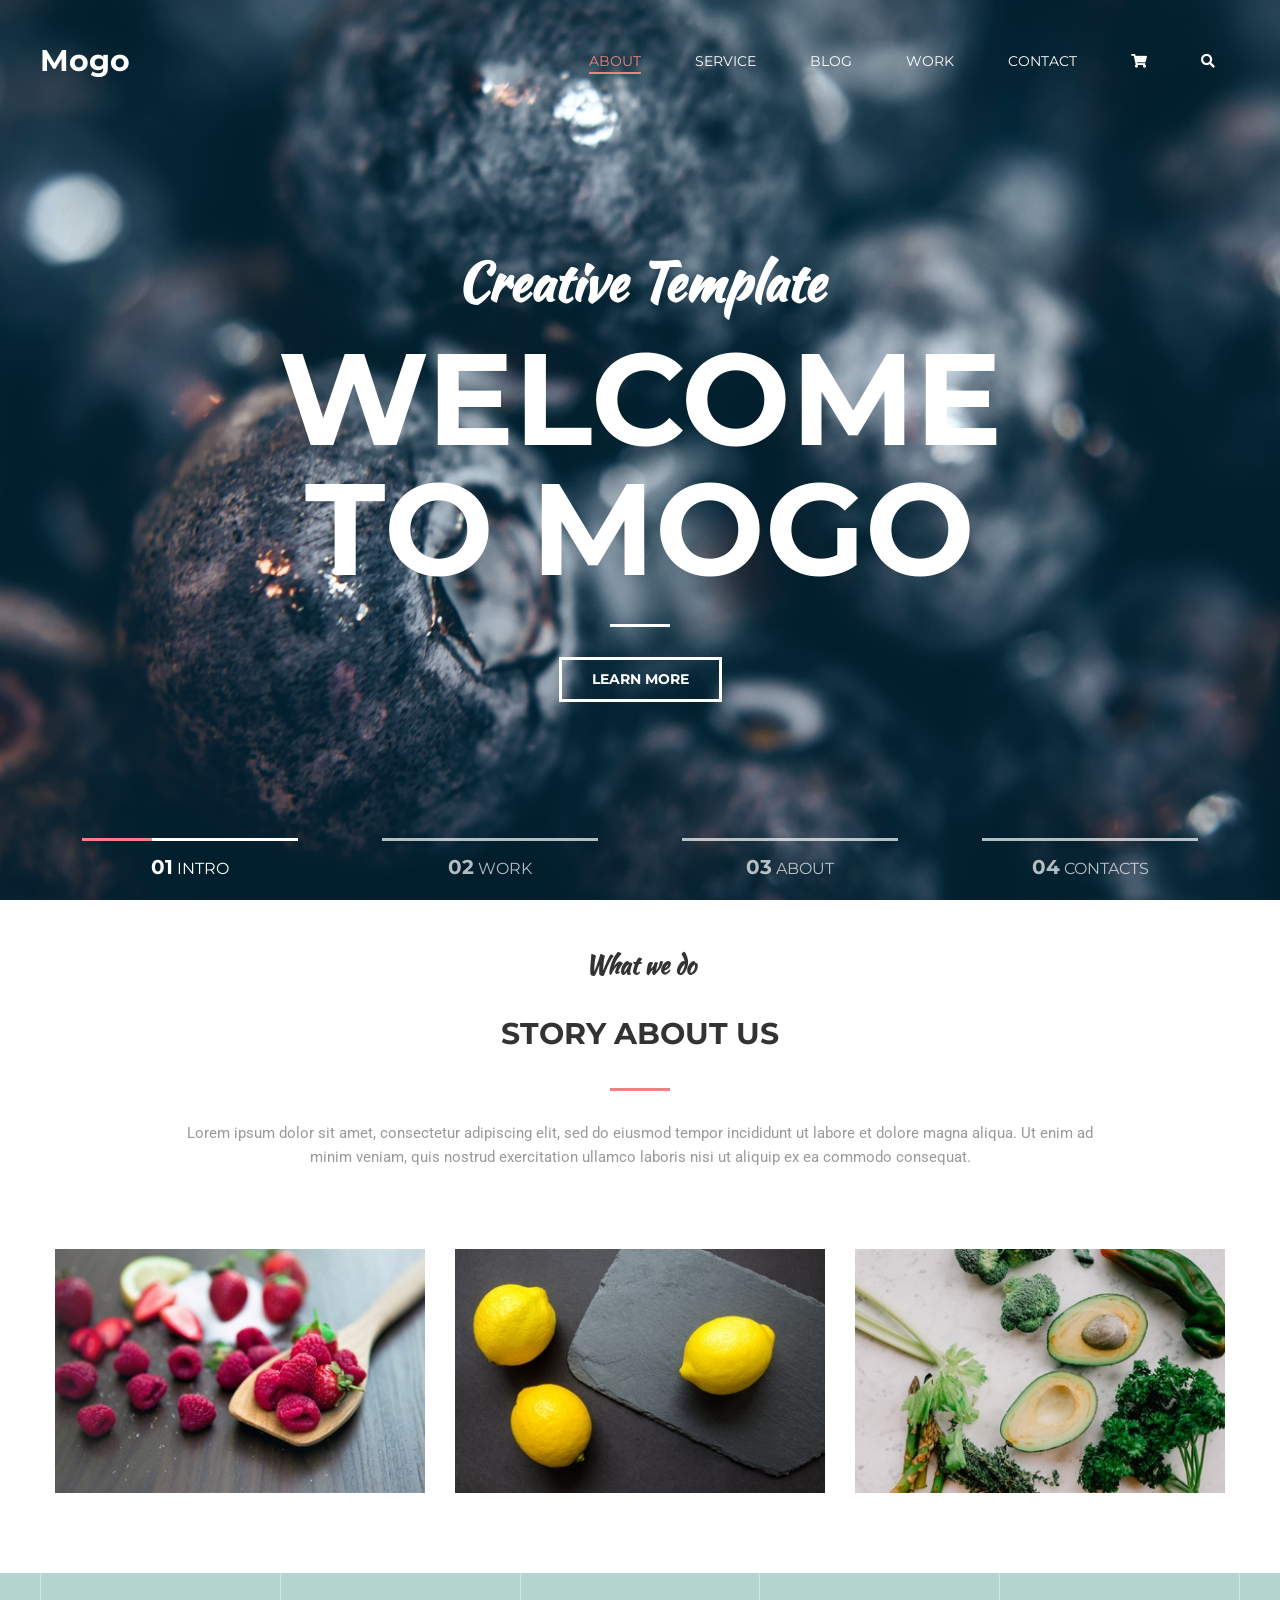
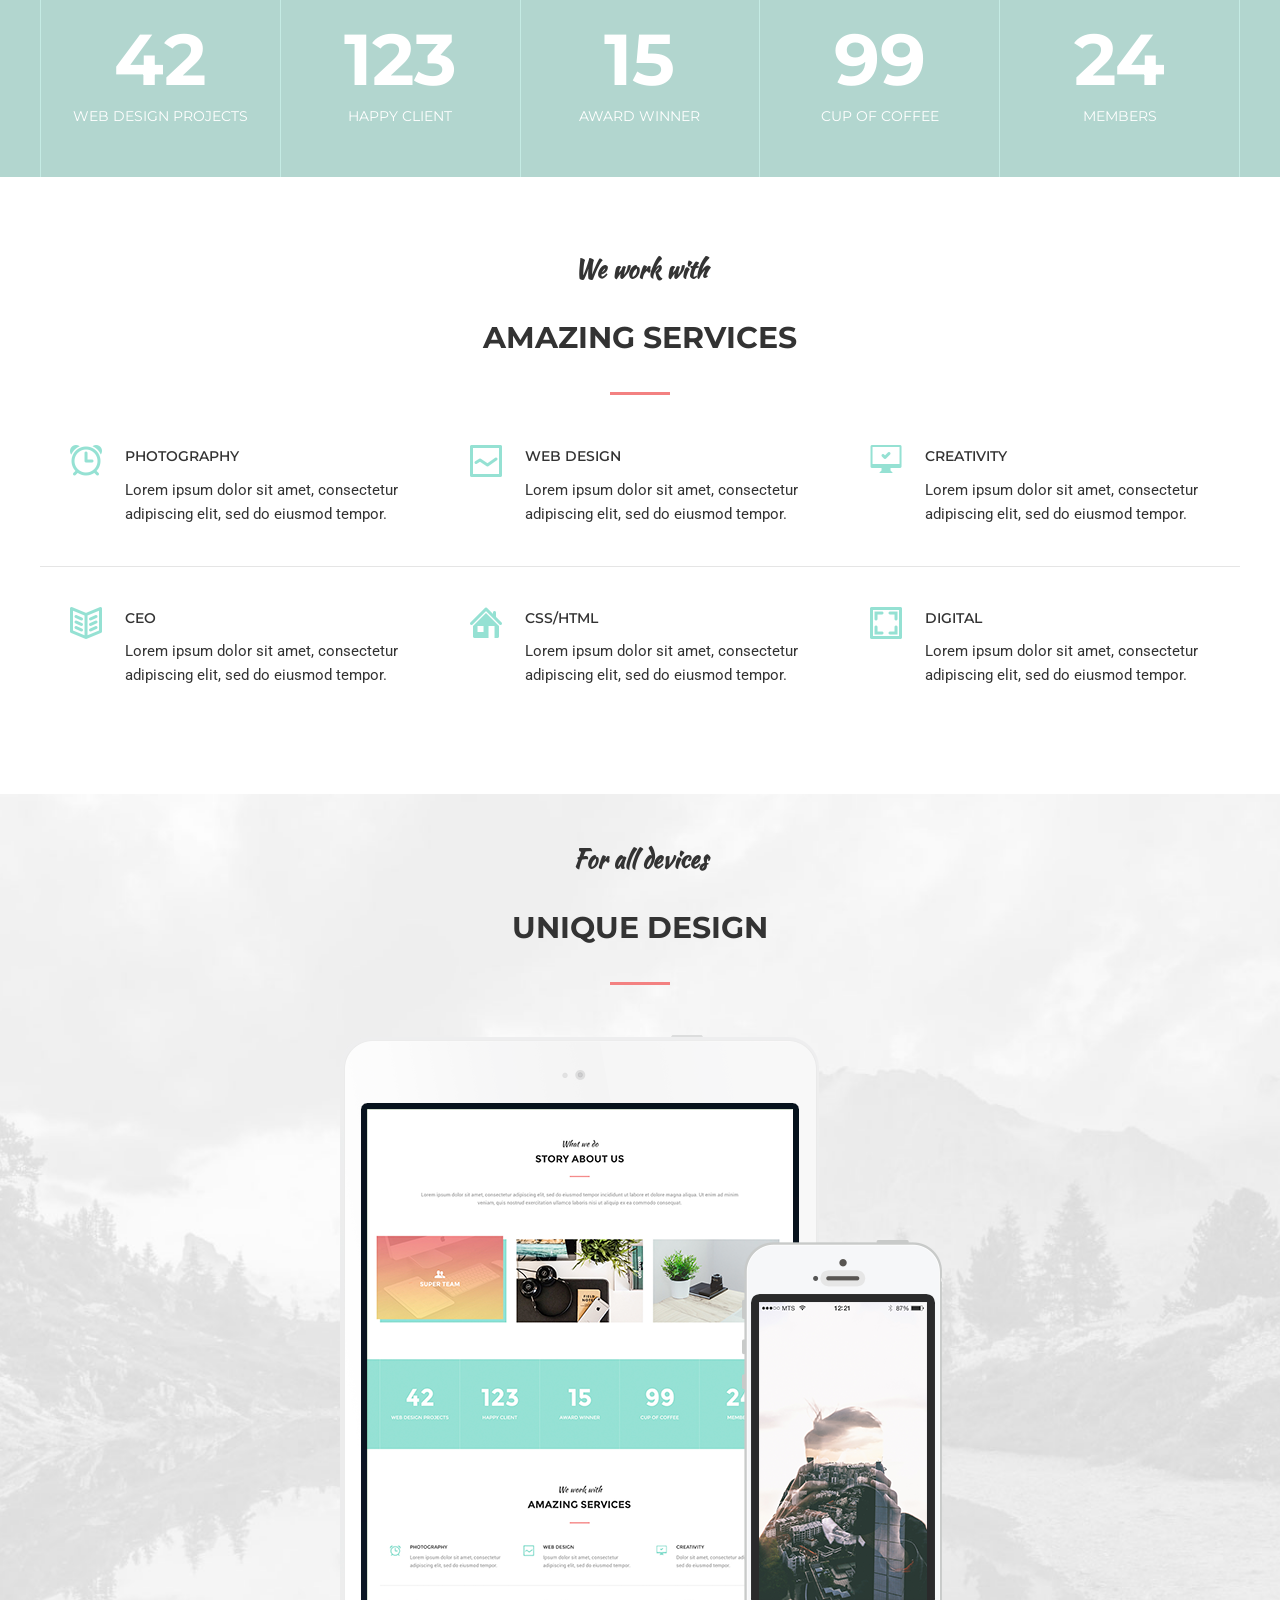
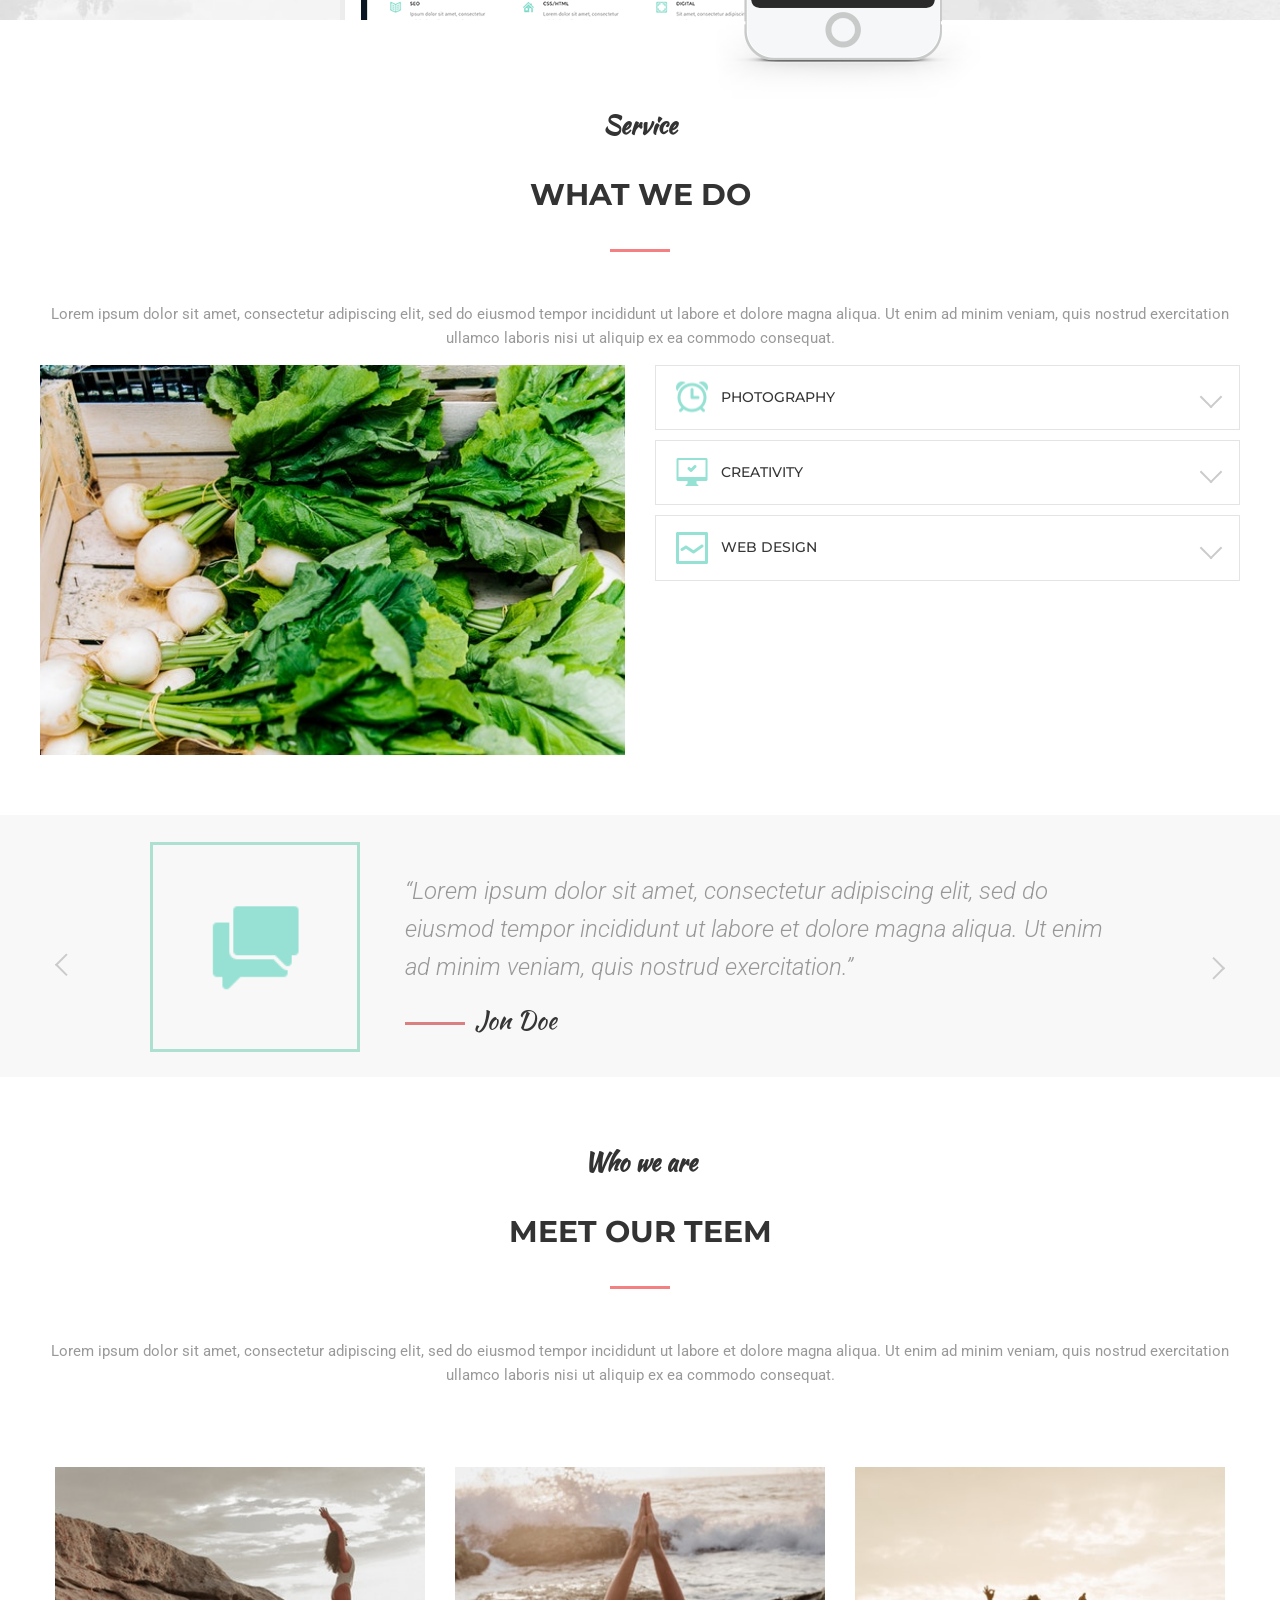
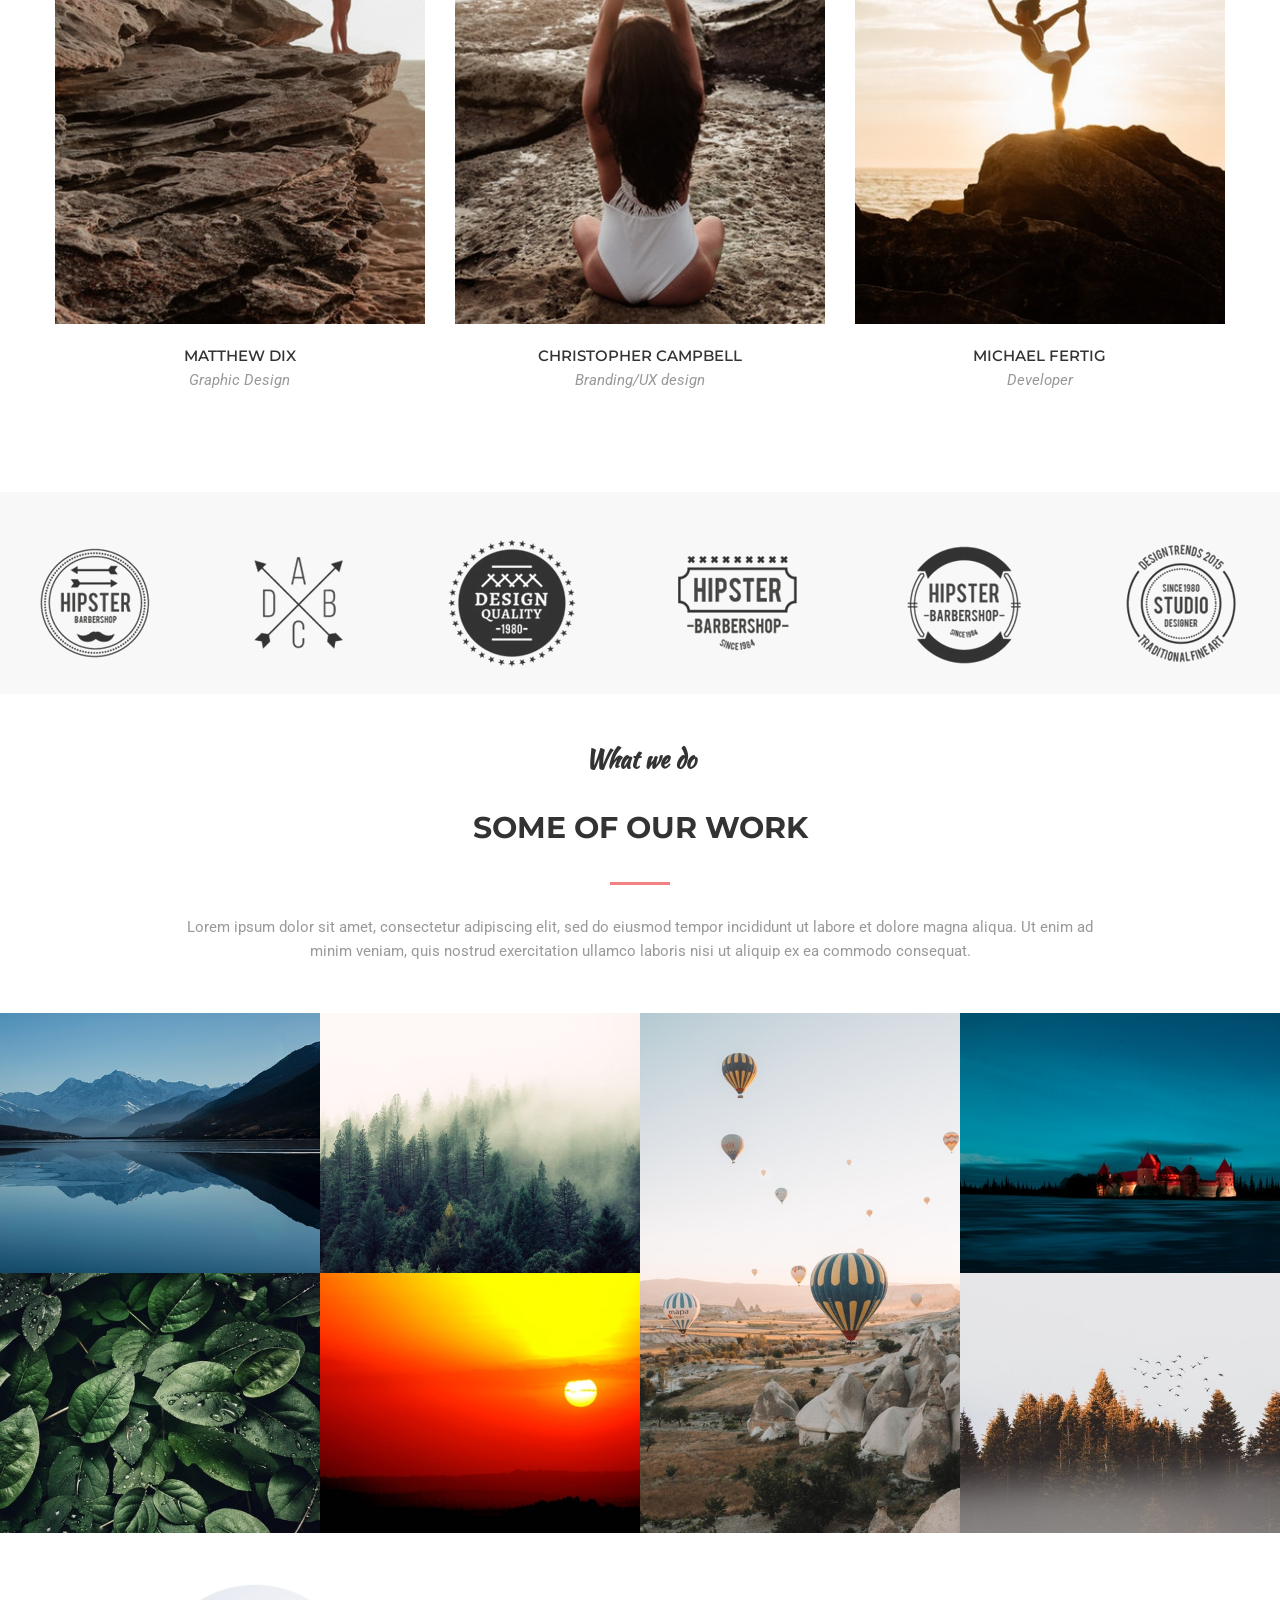
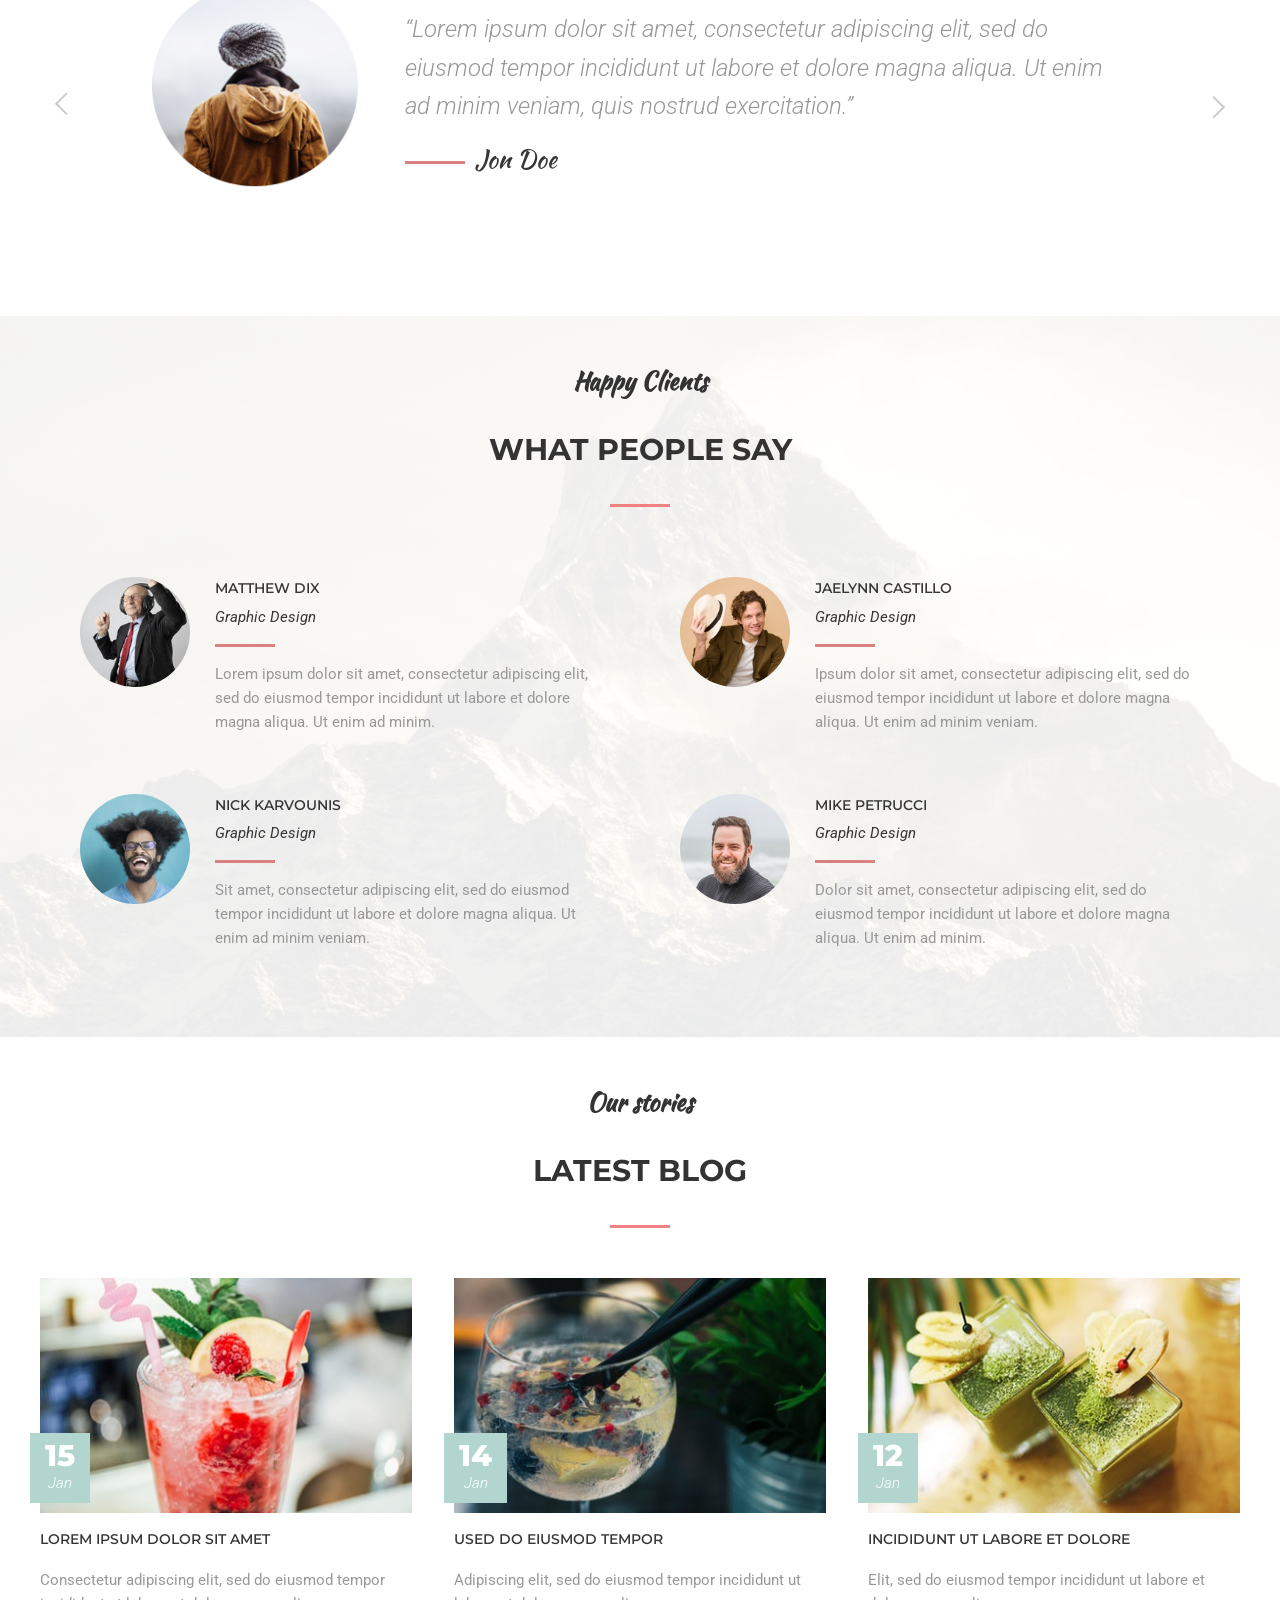
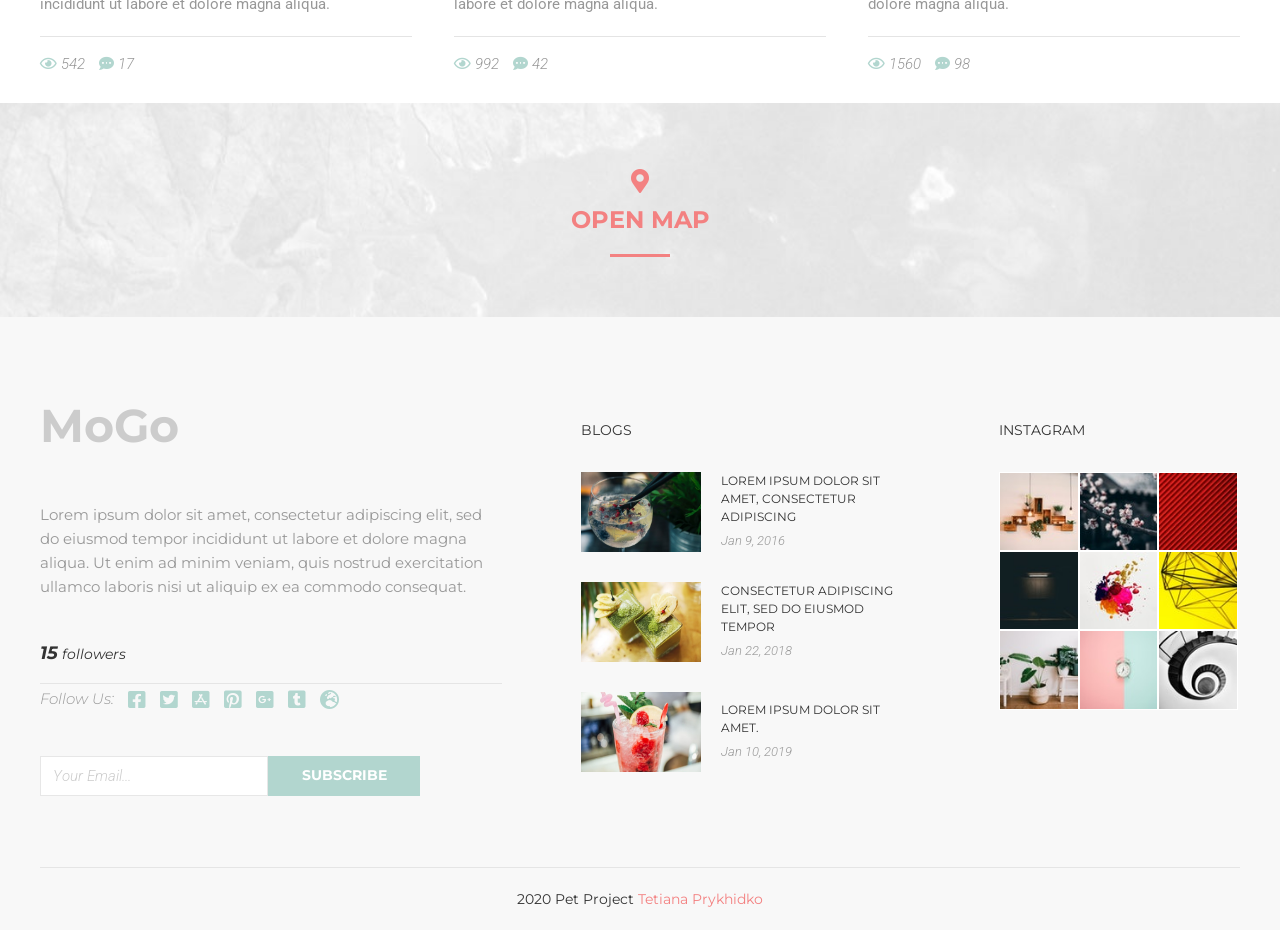
<file: index.html>
<!DOCTYPE html>
<html lang="en">

<head>
    <meta charset="utf-8">
    <meta name="viewport" content="width=device-width, initial-scale=1">
    <link rel="stylesheet" type="text/css" href="styles-for-mogo.css">
    <link href="https://fonts.googleapis.com/css?family=Kaushan+Script|Montserrat:400,700&display=swap&subset=cyrillic-ext" rel="stylesheet">
    <link href="https://fonts.googleapis.com/css?family=Roboto:300i,400&display=swap" rel="stylesheet">
    <link rel="stylesheet" href="https://use.fontawesome.com/releases/v5.3.1/css/all.css" integrity="sha384-mzrmE5qonljUremFsqc01SB46JvROS7bZs3IO2EmfFsd15uHvIt+Y8vEf7N7fWAU" crossorigin="anonymous">
    <title>Mogo</title>
</head>

<body>
    <header class="header" id="header">
        <div class="container">
            <div class="header__inner">
                <a href="#">
                    <div class="header__logo">Mogo</div>
                </a>
                <nav class="nav">
                    <a class="nav__link active" href="#">About</a>
                    <a class="nav__link" href="#">Service</a>
                    <a class="nav__link" href="#">Blog</a>
                    <a class="nav__link" href="#">Work</a>
                    <a class="nav__link" href="#">Contact</a>
                    <a class="nav__link" href="#">
                        <i class="fas fa-shopping-cart"></i>
                    </a>
                    <a class="nav__link" href="#">
                        <i class="fas fa-search"></i>
                    </a>
                </nav>

                <button class="nav-toggle" type="button">
                    <span class="nav-toggle__item">Menu</span>
                </button>

            </div>
        </div>
    </header>

<div class="page">

    <div class="intro" id="intro">
        <div class="container">
            <div class="intro__inner">
                <h2 class="intro__suptitle">Creative Template</h2>
                <h1 class="intro__title">Welcome <br> to MoGo</h1>
                <a class="btn" href="#">Learn more</a>
            </div>
        </div>
        <div class="slider">
            <div class="container">
                <div class="slider__inner">
                    <div class="slider__item active">
                        <span class="slider__num">01</span>
                        Intro
                    </div>
                    <div class="slider__item">
                        <span class="slider__num">02</span>
                        Work
                    </div>
                    <div class="slider__item">
                        <span class="slider__num">03</span>
                        About
                    </div>
                    <div class="slider__item">
                        <span class="slider__num">04</span>
                        Contacts
                    </div>
                </div>
            </div>
        </div>
    </div>
    <section class="section">
        <div class="container">
            <div class="section__header">
                <h3 class="section__suptitle">What we do</h3>
                <h2 class="section__title">Story about us</h2>
                <div class="section__text">
                    <p>Lorem ipsum dolor sit amet, consectetur adipiscing elit, sed do eiusmod tempor incididunt ut labore et dolore magna aliqua. Ut enim ad minim veniam, quis nostrud exercitation ullamco laboris nisi ut aliquip ex ea commodo consequat.</p>
                </div>
            </div>
            <div class="card">
                <div class="card__item">
                    <div class="card__inner">
                        <div class="card__img">
                            <img src="images/about-us/one.jpg" alt="strawberry">
                        </div>
                        <div class="card__text">super food</div>
                    </div>
                </div>
                <div class="card__item">
                    <div class="card__inner">
                        <div class="card__img">
                            <img src="images/about-us/two.jpg" alt="lemon">
                        </div>
                        <div class="card__text">super food</div>
                    </div>
                </div>
                <div class="card__item">
                    <div class="card__inner">
                        <div class="card__img">
                            <img src="images/about-us/three.jpg" alt="avocado">
                        </div>
                        <div class="card__text">super food</div>
                    </div>
                </div>
            </div>
        </div> <!-- /.container -->
        <div class="statistics">
            <div class="container">
                <div class="stat">
                    <div class="stat__item">
                        <div class="stat__count">42</div>
                        <div class="stat__text">Web Design Projects</div>
                    </div>
                    <div class="stat__item">
                        <div class="stat__count">123</div>
                        <div class="stat__text">happy client</div>
                    </div>
                    <div class="stat__item">
                        <div class="stat__count">15</div>
                        <div class="stat__text">award winner</div>
                    </div>
                    <div class="stat__item">
                        <div class="stat__count">99</div>
                        <div class="stat__text">cup of coffee</div>
                    </div>
                    <div class="stat__item">
                        <div class="stat__count">24</div>
                        <div class="stat__text">members</div>
                    </div>
                </div>
            </div>
        </div> <!-- /.statistics -->
    </section>
    <section class="section">
        <div class="container">
            <div class="section__header">
                <h3 class="section__suptitle">We work with</h3>
                <h2 class="section__title">Amazing Services</h2>
            </div>
            <div class="services">
                <div class="services__item services__item--border">
                    <img class="services__icon" src="images/services/photography.png" alt="icon-photography">
                    <div class="services__title">Photography</div>
                    <div class="services__text">Lorem ipsum dolor sit amet, consectetur adipiscing elit, sed do eiusmod tempor.</div>
                </div>
                <div class="services__item services__item--border">
                    <img class="services__icon" src="images/services/webdesign.png" alt="icon-photography">
                    <div class="services__title">Web design</div>
                    <div class="services__text">Lorem ipsum dolor sit amet, consectetur adipiscing elit, sed do eiusmod tempor.</div>
                </div>
                <div class="services__item services__item--border">
                    <img class="services__icon" src="images/services/creativity.png" alt="icon-photography">
                    <div class="services__title">Creativity</div>
                    <div class="services__text">Lorem ipsum dolor sit amet, consectetur adipiscing elit, sed do eiusmod tempor.</div>
                </div>
                <div class="services__item">
                    <img class="services__icon" src="images/services/ceo.png" alt="icon-photography">
                    <div class="services__title">Ceo</div>
                    <div class="services__text">Lorem ipsum dolor sit amet, consectetur adipiscing elit, sed do eiusmod tempor.</div>
                </div>
                <div class="services__item">
                    <img class="services__icon" src="images/services/csshtml.png" alt="icon-photography">
                    <div class="services__title">CSS/HTML</div>
                    <div class="services__text">Lorem ipsum dolor sit amet, consectetur adipiscing elit, sed do eiusmod tempor.</div>
                </div>
                <div class="services__item">
                    <img class="services__icon" src="images/services/digital.png" alt="icon-photography">
                    <div class="services__title">Digital</div>
                    <div class="services__text">Lorem ipsum dolor sit amet, consectetur adipiscing elit, sed do eiusmod tempor.</div>
                </div>
            </div>
        </div>
    </section> <!-- Services -->
    <section class="section section--devices">
        <div class="container">
            <div class="section__header">
                <h3 class="section__suptitle">For all devices</h3>
                <h2 class="section__title">Unique design</h2>
            </div>
            <div class="devices">
                <img class="devices__item" src="images/ipad.png" alt="ipad.png">
                <img class="devices__item devices__item--iphone" src="images/iphone.png" alt="iphone.png">
            </div>
        </div>
    </section> <!-- ./devices -->
    <section class="section">
        <div class="container">
            <div class="section__header">
                <h3 class="section__suptitle">Service</h3>
                <h2 class="section__title">What we do</h2>
            </div>
            <div class="section__text">
                <p>Lorem ipsum dolor sit amet, consectetur adipiscing elit, sed do eiusmod tempor incididunt ut labore et dolore magna aliqua. Ut enim ad minim veniam, quis nostrud exercitation ullamco laboris nisi ut aliquip ex ea commodo consequat.</p>
            </div>
            <div class="wedo">
                <div class="wedo__item">
                    <img class="wedo__img" src="images/wedo.jpg" alt="wedo.jpg">
                </div>
                <div class="wedo__item">
                    <div class="accordion">
                        <div class="accordion__item">
                            <div class="accordion__header">
                                <img class="accordion__icon" src=images/services/photography.png alt="photography.png">
                                <div class="accordion__title">Photography</div>
                            </div>
                            <div class="accordion__content">Lorem ipsum dolor sit amet, consectetur adipiscing elit, sed do eiusmod tempor incididunt ut labore et dolore magna aliqua. Ut enim ad minim veniam, quis nostrud exercitation ullamco laboris nisi ut aliquip ex ea commodo consequat. Duis aute irure dolor in reprehenderit in voluptate velit esse cillum dolore eu fugiat nulla pariatur. Excepteur sint occaecat cupidatat non proident, sunt in culpa qui officia deserunt mollit anim id est laborum.</div>
                        </div>
                        <div class="accordion__item active">
                            <div class="accordion__header">
                                <img class="accordion__icon" src=images/services/creativity.png alt="creativity.png">
                                <div class="accordion__title">Creativity</div>
                            </div>
                            <div class="accordion__content">Lorem ipsum dolor sit amet, consectetur adipiscing elit, sed do eiusmod tempor incididunt ut labore et dolore magna aliqua. Ut enim ad minim veniam, quis nostrud exercitation ullamco laboris nisi ut aliquip ex ea commodo consequat. Duis aute irure dolor in reprehenderit in voluptate velit esse cillum dolore eu fugiat nulla pariatur. Excepteur sint occaecat cupidatat non proident, sunt in culpa qui officia deserunt mollit anim id est laborum.</div>
                        </div>
                        <div class="accordion__item">
                            <div class="accordion__header">
                                <img class="accordion__icon" src=images/services/webdesign.png alt="webdesign">
                                <div class="accordion__title">Web design</div>
                            </div>
                            <div class="accordion__content">Lorem ipsum dolor sit amet, consectetur adipiscing elit, sed do eiusmod tempor incididunt ut labore et dolore magna aliqua. Ut enim ad minim veniam, quis nostrud exercitation ullamco laboris nisi ut aliquip ex ea commodo consequat. Duis aute irure dolor in reprehenderit in voluptate velit esse cillum dolore eu fugiat nulla pariatur. Excepteur sint occaecat cupidatat non proident, sunt in culpa qui officia deserunt mollit anim id est laborum.</div>
                        </div>
                    </div> <!-- /.accordion -->
                </div>
            </div> <!-- /.wedo__item -->
        </div> <!-- /.wedo -->
        <div class="section sectiongray section--gray">
            <div class="container">
                <div class="reviews">
                    <a class="reviews__btn reviews__btn--prev" href="#">Prew</a>
                    <a class="reviews__btn reviews__btn--next" href="#">Next</a>
                    <div class="reviews__item">
                        <img class="reviews__photo" src="images/message.png" alt="">
                        <div class="reviews__text">“Lorem ipsum dolor sit amet, consectetur adipiscing elit, sed do eiusmod tempor incididunt ut labore et dolore magna aliqua. Ut enim ad minim veniam, quis nostrud exercitation.”</div>
                        <div class="reviews__author">Jon Doe</div>
                    </div>
                </div>
            </div>
        </div> <!-- ./reviews -->
    </section>
    <section class="section">
        <div class="container">
            <div class="section__header">
                <h3 class="section__suptitle">Who we are</h3>
                <h2 class="section__title">Meet our teem</h2>
            </div>
            <div class="section__text">
                <p>Lorem ipsum dolor sit amet, consectetur adipiscing elit, sed do eiusmod tempor incididunt ut labore et dolore magna aliqua. Ut enim ad minim veniam, quis nostrud exercitation ullamco laboris nisi ut aliquip ex ea commodo consequat.</p>
            </div>
            <div class="card">
                <div class="card__item">
                    <div class="card__inner">
                        <div class="card__img">
                            <img src="images/woman-on-rock-in-white.jpg" alt="woman">
                        </div>
                        <div class="card__text">
                            <div class="social">
                                <a class="social__item" href="#" target="_blank">
                                    <i class="fab fa-facebook-f"></i>
                                </a>
                                <a class="social__item" href="#" target="_blank">
                                    <i class="fab fa-twitter"></i>
                                </a>
                                <a class="social__item" href="#" target="_blank">
                                    <i class="fab fa-pinterest-p"></i>
                                </a>
                                <a class="social__item" href="#" target="_blank">
                                    <i class="fab fa-instagram"></i>
                                </a>
                            </div>
                        </div>
                    </div>
                    <div class="card__info">
                        <div class="card__name">Matthew Dix</div>
                        <div class="card__prof">Graphic Design</div>
                    </div>
                </div>
                <div class="card__item">
                    <div class="card__inner">
                        <div class="card__img">
                            <img src="images/woman-in-white-monokini.jpg" alt="woman">
                        </div>
                        <div class="card__text">
                            <div class="social">
                                <a class="social__item" href="#" target="_blank">
                                    <i class="fab fa-facebook-f"></i>
                                </a>
                                <a class="social__item" href="#" target="_blank">
                                    <i class="fab fa-twitter"></i>
                                </a>
                                <a class="social__item" href="#" target="_blank">
                                    <i class="fab fa-pinterest-p"></i>
                                </a>
                                <a class="social__item" href="#" target="_blank">
                                    <i class="fab fa-instagram"></i>
                                </a>
                            </div>
                        </div>
                    </div>
                    <div class="card__info">
                        <div class="card__name">Christopher Campbell</div>
                        <div class="card__prof">Branding/UX design</div>
                    </div>
                </div>
                <div class="card__item">
                    <div class="card__inner">
                        <div class="card__img">
                            <img src="images/woman-in-white-one-piece-swimsuit.jpg" alt="woman">
                        </div>
                        <div class="card__text">
                            <div class="social">
                                <a class="social__item" href="#" target="_blank">
                                    <i class="fab fa-facebook-f"></i>
                                </a>
                                <a class="social__item" href="#" target="_blank">
                                    <i class="fab fa-twitter"></i>
                                </a>
                                <a class="social__item" href="#" target="_blank">
                                    <i class="fab fa-pinterest-p"></i>
                                </a>
                                <a class="social__item" href="#" target="_blank">
                                    <i class="fab fa-instagram"></i>
                                </a>
                            </div>
                        </div>
                    </div>
                    <div class="card__info">
                        <div class="card__name">Michael Fertig </div>
                        <div class="card__prof">Developer</div>
                    </div>
                </div>
            </div> 
        </div> <!-- ./container -->
    </section>
    <div class="section section--gray">
        <div class="container">
            <div class="logos">
                <div class="logos__item">
                    <img src="images/logo/1.png" alt="">
                </div>
                <div class="logos__item">
                    <img src="images/logo/2.png" alt="">
                </div>
                <div class="logos__item">
                    <img src="images/logo/3.png" alt="">
                </div>
                <div class="logos__item">
                    <img src="images/logo/4.png" alt="">
                </div>
                <div class="logos__item">
                    <img src="images/logo/5.png" alt="">
                </div>
                <div class="logos__item">
                    <img src="images/logo/6.png" alt="">
                </div>
            </div>
        </div>
    </div>
    <section class="section">
        <div class="container">
            <div class="section__header">
                <h3 class="section__suptitle">What we do</h3>
                <h2 class="section__title">Some of our work</h2>
                <div class="section__text">
                    <p>Lorem ipsum dolor sit amet, consectetur adipiscing elit, sed do eiusmod tempor incididunt ut labore et dolore magna aliqua. Ut enim ad minim veniam, quis nostrud exercitation ullamco laboris nisi ut aliquip ex ea commodo consequat.</p>
                </div>
            </div>
        </div>
        <div class="works">
            <div class="works__col">
                <div class="works__item">
                    <img class="works__image" src="images/works/1.jpg" alt="">
                    <div class="works__info">
                        <div class="works__title">creativily designed</div>
                        <div class="works__text">Lorem ipsum dolor sit</div>
                    </div>
                </div>
                <div class="works__item">
                    <img class="works__image" src="images/works/2.jpg" alt="">
                    <div class="works__info">
                        <div class="works__title">creativily designed</div>
                        <div class="works__text">Lorem ipsum dolor sit</div>
                    </div>
                </div>
            </div>
            <div class="works__col">
                <div class="works__item">
                    <img class="works__image" src="images/works/3.jpg" alt="">
                    <div class="works__info">
                        <div class="works__title">creativily designed</div>
                        <div class="works__text">Lorem ipsum dolor sit</div>
                    </div>
                </div>
                <div class="works__item">
                    <img class="works__image" src="images/works/4.jpg" alt="">
                    <div class="works__info">
                        <div class="works__title">creativily designed</div>
                        <div class="works__text">Lorem ipsum dolor sit</div>
                    </div>
                </div>
            </div>
            <div class="works__col">
                <div class="works__item">
                    <img class="works__image" src="images/works/5.jpg" alt="">
                    <div class="works__info">
                        <div class="works__title">creativily designed</div>
                        <div class="works__text">Lorem ipsum dolor sit</div>
                    </div>
                </div>
            </div>
            <div class="works__col">
                <div class="works__item">
                    <img class="works__image" src="images/works/6.jpg" alt="">
                    <div class="works__info">
                        <div class="works__title">creativily designed</div>
                        <div class="works__text">Lorem ipsum dolor sit</div>
                    </div>
                </div>
                <div class="works__item">
                    <img class="works__image" src="images/works/7.jpg" alt="">
                    <div class="works__info">
                        <div class="works__title">creativily designed</div>
                        <div class="works__text">Lorem ipsum dolor sit</div>
                    </div>
                </div>
            </div>
        </div>
    </section> <!-- ./works -->
    <div class="section">
        <div class="container">
            <div class="reviews">
                <a class="reviews__btn reviews__btn--prev" href="#">Prew</a>
                <a class="reviews__btn reviews__btn--next" href="#">Next</a>
                <div class="reviews__item">
                    <img class="reviews__photo reviews__photo_border" src="images/avatar.png" alt="avatar">
                    <div class="reviews__text">“Lorem ipsum dolor sit amet, consectetur adipiscing elit, sed do eiusmod tempor incididunt ut labore et dolore magna aliqua. Ut enim ad minim veniam, quis nostrud exercitation.”</div>
                    <div class="reviews__author">Jon Doe</div>
                </div>
            </div>
        </div>
    </div> <!-- ./reviews -->
    <section class="section section--clients">
        <div class="section__opacity"></div>
        <div class="container">
            <div class="section__header">
                <h3 class="section__suptitle">Happy Clients</h3>
                <h2 class="section__title">What people say</h2>
            </div>
            <div class="clients">
                <div class="clients__item">
                    <img class="clients__photo" src="images/avatar_clients-1.jpg" alt="avatar">
                    <div class="clients__name">Matthew Dix</div>
                    <div class="clients__prof">Graphic Design</div>
                    <div class="clients__text">Lorem ipsum dolor sit amet, consectetur adipiscing elit, sed do eiusmod tempor incididunt ut labore et dolore magna aliqua. Ut enim ad minim.</div>
                </div>
                <div class="clients__item">
                    <img class="clients__photo" src="images/avatar_clients-2.jpg" alt="avatar">
                    <div class="clients__name">Jaelynn Castillo</div>
                    <div class="clients__prof">Graphic Design</div>
                    <div class="clients__text">Ipsum dolor sit amet, consectetur adipiscing elit, sed do eiusmod tempor incididunt ut labore et dolore magna aliqua. Ut enim ad minim veniam.</div>
                </div>
                <div class="clients__item">
                    <img class="clients__photo" src="images/avatar_clients-4.jpg" alt="avatar">
                    <div class="clients__name">Nick Karvounis</div>
                    <div class="clients__prof">Graphic Design</div>
                    <div class="clients__text">Sit amet, consectetur adipiscing elit, sed do eiusmod tempor incididunt ut labore et dolore magna aliqua. Ut enim ad minim veniam.</div>
                </div>
                <div class="clients__item">
                    <img class="clients__photo" src="images/avatar_clients-3.jpg" alt="avatar">
                    <div class="clients__name">Mike Petrucci</div>
                    <div class="clients__prof">Graphic Design</div>
                    <div class="clients__text">Dolor sit amet, consectetur adipiscing elit, sed do eiusmod tempor incididunt ut labore et dolore magna aliqua. Ut enim ad minim.</div>
                </div>
            </div>
        </div> <!-- container -->
    </section> <!-- ./clients -->
    <section class="section">
        <div class="container">
            <div class="section__header">
                <h3 class="section__suptitle">Our stories</h3>
                <h2 class="section__title">Latest blog</h2>
            </div>
            <div class="blog">
                <div class="blog__item">
                    <div class="blog__header">
                        <a href="#">
                            <img class="blog__photo" src="images/blog/strawberry-juice-2110923.jpg" alt="strawberry-juice">
                        </a>
                        <div class="blog__date">
                            <div class="blog__date-day">15</div>
                            Jan
                        </div>
                    </div>
                    <div class="blog__content">
                        <div class="blog__title">
                            <a href="#">Lorem ipsum dolor sit amet</a>
                        </div>
                        <div class="blog__text">Consectetur adipiscing elit, sed do eiusmod tempor incididunt ut labore et dolore magna aliqua.</div>
                    </div>
                    <div class="blog__footer">
                        <div class="blog__stat">
                            <span class="blog__stat-item">
                                <i class="far fa-eye"></i> 542</span>
                            <span class="blog__stat-item">
                                <i class="fas fa-comment-dots"></i> 17</span>
                        </div>
                    </div>
                </div>
                <div class="blog__item">
                    <div class="blog__header">
                        <a href="#">
                            <img class="blog__photo" src="images/blog/clear-wine-glass.jpg" alt="strawberry-juice">
                        </a>
                        <div class="blog__date">
                            <div class="blog__date-day">14</div>
                            Jan
                        </div>
                    </div>
                    <div class="blog__content">
                        <div class="blog__title">
                            <a href="#">Used do eiusmod tempor</a>
                        </div>
                        <div class="blog__text">Adipiscing elit, sed do eiusmod tempor incididunt ut labore et dolore magna aliqua.</div>
                    </div>
                    <div class="blog__footer">
                        <div class="blog__stat">
                            <span class="blog__stat-item">
                                <i class="far fa-eye"></i> 992</span>
                            <span class="blog__stat-item">
                                <i class="fas fa-comment-dots"></i> 42</span>
                        </div>
                    </div>
                </div>
                <div class="blog__item">
                    <div class="blog__header">
                        <a href="#">
                            <img class="blog__photo" src="images/blog/sliced-bananas-on-clear-glass.jpg" alt="strawberry-juice">
                        </a>
                        <div class="blog__date">
                            <div class="blog__date-day">12</div>
                            Jan
                        </div>
                    </div>
                    <div class="blog__content">
                        <div class="blog__title">
                            <a href="#">Incididunt ut labore et dolore</a>
                        </div>
                        <div class="blog__text">Elit, sed do eiusmod tempor incididunt ut labore et dolore magna aliqua.</div>
                    </div>
                    <div class="blog__footer">
                        <div class="blog__stat">
                            <span class="blog__stat-item">
                                <i class="far fa-eye"></i> 1560</span>
                            <span class="blog__stat-item">
                                <i class="fas fa-comment-dots"></i> 98</span>
                        </div>
                    </div>
                </div>
            </div> <!-- ./blog -->
        </div> <!-- ./container -->
    </section>
    <section class="section section--map">
        <div class="container">
            <div class="map">
                <h2 class="map__title">
                    <div><i class="fas fa-map-marker-alt"></i></div>
                    <a href="#" target="_blank">Open Map</a>
                </h2>
            </div>
        </div>
    </section>
    <footer class="footer">
        <div class="container">
            <div class="footer__inner">
                <div class="footer__col footer__col--first">
                    <div class="footer__logo">MoGo</div>
                    <div class="footer__text">Lorem ipsum dolor sit amet, consectetur adipiscing elit, sed do eiusmod tempor incididunt ut labore et dolore magna aliqua. Ut enim ad minim veniam, quis nostrud exercitation ullamco laboris nisi ut aliquip ex ea commodo consequat.</div>
                    <div class="footer__social">
                        <div class="footer__social-header">
                            <b>15</b> followers
                        </div>
                        <div class="footer__social-content">
                            Follow Us:
                            <a href="#" target="_blank">
                                <i class="fab fa-facebook-square"></i>
                            </a>
                            <a href="#" target="_blank">
                                <i class="fab fa-twitter-square"></i>
                            </a>
                            <a href="#" target="_blank">
                                <i class="fab fa-app-store-ios"></i>
                            </a>
                            <a href="#" target="_blank">
                                <i class="fab fa-pinterest-square"></i>
                            </a>
                            <a href="#" target="_blank">
                                <i class="fab fa-google-plus-square"></i>
                            </a>
                            <a href="#" target="_blank">
                                <i class="fab fa-tumblr-square"></i>
                            </a>
                            <a href="#" target="_blank">
                                <i class="fas fa-globe-europe"></i>
                            </a>
                        </div>
                    </div>
                    <form class="subscribe" action="" method="post">
                        <input class="subscribe__input" type="email" placeholder="Your Email..." name="e-mail">
                        <button class="subscribe__btn" type="submit">Subscribe</button>
                    </form>
                </div> <!-- /footer__col -->
                <div class="footer__col footer__col--second">
                    <div class="footer__title">Blogs</div>
                    <div class="blogs">
                        <div class="blogs__item">
                            <img class="blogs__img" src="images/blog/clear-wine-glass.jpg" alt="clear-wine-glass">
                            <div class="blogs__content">
                                <a class="blogs__title" href="#">Lorem ipsum dolor sit amet, consectetur adipiscing</a>
                                <div class="blogs__date">Jan 9, 2016</div>
                            </div>
                        </div>
                        <div class="blogs__item">
                            <img class="blogs__img" src="images/blog/sliced-bananas-on-clear-glass.jpg" alt="strawberry-juice">
                            <div class="blogs__content">
                                <a class="blogs__title" href="#">Consectetur adipiscing elit, sed do eiusmod tempor</a>
                                <div class="blogs__date">Jan 22, 2018</div>
                            </div>
                        </div>
                        <div class="blogs__item">
                            <img class="blogs__img" src="images/blog/strawberry-juice-2110923.jpg" alt="sliced-bananas">
                            <div class="blogs__content">
                                <a class="blogs__title" href="#">Lorem ipsum dolor sit amet.</a>
                                <div class="blogs__date">Jan 10, 2019</div>
                            </div>
                        </div>
                    </div> <!-- /blogs -->
                </div>
                <div class="footer__col footer__col--third">
                    <div class="footer__title">Instagram</div>
                    <div class="instagram">
                        <a class="instagram__item" href="#" target="_blank">
                            <img src="images/instagram/1.jpg" alt="1">
                        </a>
                        <a class="instagram__item" href="#" target="_blank">
                            <img src="images/instagram/2.jpg" alt="1">
                        </a>
                        <a class="instagram__item" href="#" target="_blank">
                            <img src="images/instagram/3.jpg" alt="1">
                        </a>
                        <a class="instagram__item" href="#" target="_blank">
                            <img src="images/instagram/4.jpg" alt="1">
                        </a>
                        <a class="instagram__item" href="#" target="_blank">
                            <img src="images/instagram/5.jpg" alt="1">
                        </a>
                        <a class="instagram__item" href="#" target="_blank">
                            <img src="images/instagram/6.jpg" alt="1">
                        </a>
                        <a class="instagram__item" href="#" target="_blank">
                            <img src="images/instagram/7.jpg" alt="1">
                        </a>
                        <a class="instagram__item" href="#" target="_blank">
                            <img src="images/instagram/8.jpg" alt="1">
                        </a>
                        <a class="instagram__item" href="#" target="_blank">
                            <img src="images/instagram/9.jpg" alt="1">
                        </a>
                    </div>
                </div>
            </div> <!-- /.footer__inner -->
            <div class="copyright">
                2020 Pet Project <a href="https://github.com/tetiana-prykhidko/WebStudio" target="_blank"><span>Tetiana Prykhidko</span></a>
            </div>
        </div> <!-- /.container -->
    </footer>

</div>  <!-- Page -->


<script src="https://ajax.googleapis.com/ajax/libs/jquery/3.4.1/jquery.min.js"></script>
<script type="js/app.js"></script>

</body>

</html>
</file>
<file: styles-for-mogo.css>
body {
    margin: 0;
    font-family: 'Montserrat', sans-serif;

    font-size: 15px;
    line-height: 1.6;
    color: #333;
}

*,
*:before,
*:after {
    box-sizing: border-box;
}

h1,
h1,
h3,
h4,
h5,
h6 {
    margin: 0;
}

hr {
    display: block;
    width: 100%;
    height: 1px;
    margin: 40px 0;

    border: 0;
    background-color: #e5e5e5;
}

/* Page */
.page {
    overflow: hidden;
}

/* Container */
.container {
    width: 100%;
    max-width: 1230px;
    padding: 0 15px;
    margin: 7px auto;
}

/* Intro */
.intro {
    position: relative;
    display: flex;
    flex-direction: column;
    justify-content: center;
    width: 100%;
    height: 100vh;
    min-height: 820px;


    background: url("images/intro.jpg");
    background-repeat: no-repeat;
    background-position: center;
    -webkit-background-size: cover;
    background-size: cover;

    text-align: center;
}

.into__inner {
    width: 100%;
    max-width: 880px;
    margin: 0 auto;
}

.intro__title {
    color: #fff;
    font-size: 130px;
    font-weight: 700;
    text-transform: uppercase;
    line-height: 1;
}

.intro__title:after {
    content: "";
    display: block;
    width: 60px;
    height: 3px;
    margin: 30px auto;

    background-color: #fff;
}

.intro__suptitle {
    margin-bottom: 10px;
    font-family: 'Kaushan Script', cursive;
    font-size: 52px;
    color: #fff;
}

/* Header */
.header {
    width: 100%;
    padding-top: 30px;

    position: absolute;
    top: 0;
    left: 0;
    right: 0;
    z-index: 1000;
}

.header.fixed {
    padding: 10px 0;
    
    background-color: #415b6c;
    box-shadow: 0 3px 10px rgba(0, 0, 0, 0.2);

    position: fixed;
    top: 0;
    left: 0;
    right: 0;

    transform: translate3d(0, 0, 0);
}

.header.active {
    background-color: #415b6c;
}

.header__inner {
    display: flex;
    justify-content: space-between;
    align-items: center;
}

.header__logo {
    font-size: 30px;
    font-weight: 700;
    color: #fff;
}

a {
    text-decoration: none;
}

/* Nav */
.nav {
    font-size: 14px;
    text-transform: uppercase;
}

.nav__link {
    display: inline-block;
    vertical-align: top;
    margin: 0 25px;
    position: relative;

    color: #fff;
    text-decoration: none;

    transition: color 0.1s linear;
}

.nav__link:after {
    content: "";
    width: 100%;
    height: 2px;
    display: block;

    background-color: #f38181;
    opacity: 0;

    position: absolute;
    top: 100%;
    left: 0;
    z-index: 1;

    transition: opacity 0.1s linear;
}

.nav__link:hover {
    color: #f38181;
}

.nav__link:hover:after,
.nav__link.active:after {
    opacity: 1;
}

.nav__link.active {
    color: #f38181;
}

/* Nav-toggle */
.nav-toggle {
    display: none;

    width: 30px;
    padding: 15px 0;

    font-size: 0;
    color: transparent;

    border: 0;
    background: none;

    cursor: pointer;

    position: absolute;
    top: 24px;
    right: 24px;
    z-index: 1;
}

.nav-toggle__item {
    display: block;

    width: 100%;
    height: 3px;

    background-color: #fff;

    position: absolute;
    top: 0;
    right:0;
    bottom: 0;
    left: 0;
    margin: auto;

    transition: background 0.2s linear;
}

.nav-toggle__item:before,
.nav-toggle__item:after {
    content: "";
    width: 100%;
    height: 3px;

    background-color: #fff;

    position: absolute;
    left: 0;
    z-index: 1;

    transition: transform 0.2s linear;
}

.nav-toggle__item:before {
    top: -8px;
}

.nav-toggle__item:after {
    bottom: -8px;
}


.nav-toggle.active .nav-toggle__item {
    background: none;
}

.nav-toggle.active .nav-toggle__item:before {
    transform-origin: left top;
    transform: rotate(45deg) 
    translateX(-2px);
}

.nav-toggle.active .nav-toggle__item:after {
    transform-origin: left bottom;
    transform: rotate(-45deg) 
    translateX(-3px);
}

/* Button */
.btn {
    display: inline-block;
    vertical-align: top;
    padding: 8px 30px;

    border: 3px solid #fff;

    font-size: 14px;
    font-weight: 700;
    color: #fff;
    text-transform: uppercase;
    text-decoration: none;

    transition: background 0.2s linear,
        color 0.2s linear;
}

.btn:hover {
    background-color: #fff;
    color: #333;
}

/* Slider */
.slider {
    width: 100%;
    position: absolute;
    bottom: 0;
    left: 0;
    z-index: 1;
}

.slider__inner {
    display: flex;
    justify-content: space-around;
}

.slider__item {
    width: 18%;
    padding: 10px 0;
    position: relative;

    border-top: 3px solid #fff;
    opacity: 0.7;

    font-size: 16px;
    color: #fff;
    text-transform: uppercase;
}

.slider__item.active {
    opacity: 1;
}

.slider__item.active:before {
    content: "";
    display: block;
    width: 70px;
    height: 3px;

    background-color: #f38181;

    position: absolute;
    top: -3px;
    left: 0;
    z-index: 1;
}

.slider__num {
    font-size: 20px;
    font-weight: 700;
}

/* Section */
.section {
    padding: 40px 0 20px;
}

.section--gray {
    background-color: #f8f8f8;
}

.section--map {
    padding: 40px 0;

    background: url("images/map-bg.jpg") center no-repeat;
    background-size: cover;
}

.section__opacity {
    position: absolute;
    height: 100%;
    width: 100%;
    left: 0;
    top: 0;
    z-index: -4;

    background-color: white;
    opacity: 0.9;
}

.section--clients {
    background: url("images/clients_bg.jpg") center no-repeat;
    background-size: cover;
    position: relative;
    z-index: -1;

    margin-top: 100px;
}

.sectiongray {
    margin-top: 60px;
}

.section--devices {
    margin-bottom: 40px;
    padding-bottom: 0;

    background: url(images/devices-bg.jpg) center no-repeat;
    background-size: cover;
}

.section__header {
    width: 100%;
    max-width: 950px;
    margin: 0 auto 50px;
    text-align: center;

    z-index: 10;
}

.section__suptitle {
    font-family: 'Kaushan Script', cursive;
    font-size: 24px;
    color: #333;
}

.section__title {
    font-size: 30px;
    font-weight: 700;
    color: #333;
    text-transform: uppercase;
}

.section__title:after {
    content: "";
    display: block;
    width: 60px;
    height: 3px;
    margin: 30px auto;

    background-color: #f38181;
}

.section__text {
    font-family: 'Roboto', sans-serif;
    font-size: 15px;
    color: #999;
    text-align: center;
}

/* card */
.card {
    margin: 80px 0;
    display: flex;
    flex-wrap: wrap;
    justify-content: space-between;
}

.card__inner {
    background-color: #b2d6cf;
    position: relative;
}

.card__item {
    width: 33.33333%;
    padding: 0 15px;
}

.card__item:hover .card__img {
    transform: translate3d(-10px, -10px, 0);
}

.card__item:hover .card__img img {
    opacity: 0.2;
}

.card__item:hover .card__text {
    opacity: 1;
}

.card__img {
    background: linear-gradient(to bottom, #c7c7c9, #686d80);
    transition: transform 0.3s linear;
}

.card__img img {
    display: block;
    max-width: 100%;
    height: auto;
    transition: opacity 0.3s linear;
}

.card__text {
    width: 100%;

    font-size: 18px;
    color: #fff;
    text-transform: uppercase;
    font-weight: 700;
    text-align: center;
    opacity: 0;

    position: absolute;
    top: 50%;
    left: 0;
    z-index: 2;
    transform: translate3d(0, -50%, 0);

    transition: opacity 0.3s linear;
}

.card__info {
    margin-top: 20px;

    text-align: center;
}

.card__name {
    text-transform: uppercase;
    font-weight: 550;
}

.card__prof {
    font-family: 'Roboto', sans-serif;
    font-size: 15px;
    font-style: italic;

    color: #989898;
}

/* Statistics */
.statistics {
    background-color: #b2d6cf;
}

.stat {
    display: flex;
    flex-wrap: wrap;
}

.stat__item {
    flex: 1 1 0;
    text-align: center;
    color: #fff;

    padding: 50px 25px;

    border-left: 1px solid #c5ebe4;
}

.stat__item:last-child {
    border-right: 1px solid #c5ebe4;
}

.stat__count {
    font-size: 72px;
    font-weight: 700;
    line-height: 1;
    margin-bottom: 10px;
}

.stat__text {
    font-size: 14px;
    text-transform: uppercase;
}

/* Services */
.services {
    display: flex;
    flex-wrap: wrap;
}

.services__item {
    width: 33.33333%;

    position: relative;
    padding: 0 35px 40px 85px;

    margin-bottom: 40px;
}

.services__item--border {
    border-bottom: 1px solid #e5e5e5;
}

.services__icon {
    position: absolute;
    max-width: 100%;
    top: 0;
    left: 30px;
    z-index: 1;
}

.services__title {
    margin-bottom: 10px;
    font-weight: 550;
    font-size: 14px;
    color: #333;
    text-transform: uppercase;
}

.services__text {
    font-size: 15px;
    color: #333;
    font-family: 'Roboto', sans-serif;
}

/* Devices */
.devices {
    width: 100%;
    max-width: 600px;
    margin: 0 auto;

    position: relative;
}

.devices__item {
    display: block;
    max-width: 100%;
}

.devices__item--iphone {
    position: absolute;
    bottom: -80px;
    right: -40px;
    z-index: 1;
}

/* We do */
.wedo {
    display: flex;
    flex-wrap: wrap;
    margin: 0 -15px;
}

.wedo__item {
    width: 50%;
    padding: 0 15px;
}

.wedo__img {
    display: block;
    width: 100%;
    height: auto;
}

/* Accordion */
.accordion__item {
    border: 1px solid #e4e4e4;
    margin-bottom: 10px;
}

.accordion__item.accordion__content {
    transition: 1s;
    visibility: hidden;
}

.accordion__header:hover {
    background-color: #e4e4e4;
}

.accordion__item:hover .accordion__content {
    display: block;

    visibility: visible;
    transition: 5s;
}

/* 
.accordion__item.active {
    max-height: 230px;
}

.accordion__item.active
.accordion__content {
    overflow-y: scroll;
}

.accordion__item.active
.accordion__content {
    display: block;
}

.accordion__item.active
.accordion__header {
    border-bottom-color: #e4e4e4;
}
*/

/* Rotate arrow on click */

/*.accordion__item.active
.accordion__header:after {
    transform: translateY(-50%) 
    rotate(-45deg);

    margin-top: 5px;
}*/
/* end Rotate arrow on click */
.accordion__header {
    padding: 20px 20px 20px 65px;
    position: relative;

    border-bottom: 1px solid transparent;
    cursor: pointer;
}

.accordion__header:after {
    content: "";
    display: block;
    height: 16px;
    width: 16px;

    margin-bottom: 5px;

    border-top: 2px solid #cbcbcb;
    border-right: 2px solid #cbcbcb;

    position: absolute;
    top: 50%;
    right: 20px;
    z-index: 1;

    transform: translateY(-50%) rotate(135deg);
}

.accordion__header:hover:after {
    transform: translateY(-50%) rotate(-45deg);

    margin-top: 5px;
}

.accordion__icon {
    position: absolute;
    top: 50%;
    left: 20px;
    z-index: 1;

    transform: translateY(-50%);
}

.accordion__content {
    display: none;

    padding: 20px 20px 25px;

    font-family: 'Roboto', sans-serif;
    font-style: italic;
    font-weight: 300;
    font-size: 15px;

    color: #999;
}

.accordion__title {
    font-size: 14px;
    font-weight: 500;
    font-family: 'Montserrat', sans-serif;
    color: #363636;
    text-transform: uppercase;
}

/* Reviews */
.reviews {
    padding: 10px 110px;
    position: relative;
}

.reviews__item {
    padding-left: 255px;
    position: relative;
}

.reviews__photo {
    display: block;
    position: absolute;
    width: 210px;
    height: 210px;
    top: -30px;
    left: 0;
    z-index: 1;

    border: 3px solid #aee0d2;
}

.reviews__text {
    font-family: 'Roboto', sans-serif;
    font-size: 24px;
    font-weight: 300;
    font-style: italic;
    color: #989898;

    margin-bottom: 15px;
}

.reviews__author {
    font-size: 24px;
    font-family: 'Kaushan Script', cursive;
    color: #363636;
}

.reviews__author:before {
    content: "";
    display: inline-block;
    vertical-align: middle;
    width: 60px;
    height: 3px;
    margin-right: 10px;

    background: #d98080;
}

.reviews__btn {
    font-size: 0;
    color: transparent;

    position: absolute;
    top: 50%;
    z-index: 1;
    transform: translateY(-50%);
}

.reviews__btn:after {
    content: "";
    display: block;
    height: 16px;
    width: 16px;

    margin-bottom: 5px;

    border-top: 2px solid #cbcbcb;
    border-left: 2px solid #cbcbcb;
}

.reviews__btn--prev {
    left: 20px;
    transform: rotate(-45deg);
}

.reviews__btn--next {
    right: 20px;
    transform: rotate(135deg);
}

/* Social */
.social {
    display: flex;
    justify-content: center;
}

.social__item {
    width: 55px;
    height: 55px;

    padding: 8px 16px;
    background-color: #c7c7c9;
    border-right: 1px solid #686d80;
    font-size: 25px;

    text-decoration: none;
    color: #686d80;

    transition: background 0.2s linear, color 0.2s linear;
}

.social__item:hover {
    background-color: #686d80;
    color: #fff;
}

.social__item:last-child {
    border-right: 0;
}

/* Logos */
.logos {
    display: flex;
    justify-content: space-between;
    align-items: center;
    margin: 0 -15px;
}

.logos__item {
    padding: 0 15px;
}

.logos__item img {
    display: block;
    max-width: 100%;
    height: auto;
}

/* Works */
.works {
    display: flex;
}

.works__col {
    flex: 1 1 25%;
}

.works__item {
    position: relative;
    background: linear-gradient(to bottom, #c7c7c9, #686d80);
}

.works__item:hover .works__image {
    opacity: 0.3;
}

.works__image {
    width: 100%;
    height: auto;

    display: block;
    transition: opacity 0.3s linear;
}

.works__info {
    width: 100%;
    height: auto;
    padding: 0 15px;

    text-align: center;
    color: #fff;
    opacity: 0;


    position: absolute;
    top: 50%;
    left: 0;

    transform: translate3d(0, -50%, 0);
    transition: opacity 0.3s linear;
}

.works__item:hover .works__info {
    opacity: 1;
}

.works__title {
    text-transform: uppercase;
    font-size: 14px;
}

.works__text {
    font-size: 15px;
    font-weight: 300;
    font-style: italic;
}

.reviews__photo_border {
    border: solid 0;
}

/* Clients */
.clients {
    display: flex;
    flex-wrap: wrap;

    margin-top: 70px;
}

.clients__item {
    width: 50%;
    padding: 0 45px 0 175px;
    position: relative;

    margin-bottom: 60px;
}

.clients__photo {
    width: 110px;
    height: 110px;

    border-radius: 50%;

    position: absolute;
    top: 0;
    left: 40px;
}

.clients__name {
    font-size: 14px;
    font-weight: 550;
    color: #363636;
    text-transform: uppercase;

    margin-bottom: 5px;
}

.clients__prof {
    font-family: 'Roboto', sans-serif;
    font-size: 15px;
    font-style: italic;
    color: #363636;
}

.clients__text {
    font-family: 'Roboto', sans-serif;
    font-size: 15px;
    color: #989898;
}

.clients__text:before {
    content: "";
    display: block;
    width: 60px;
    height: 3px;

    margin: 15px 0;

    background-color: #d98080;
}

/* Blog */
.blog {
    display: flex;
    flex-wrap: wrap;
    justify-content: space-between;
}

.blog__item {
    width: 31%;
}

.blog__header {
    position: relative;
    margin-bottom: 15px;
}

.blog__photo {
    display: block;
    max-width: 100%;
    height: auto;
}

.blog__date {
    padding: 8px 15px;

    font-family: 'Roboto', sans-serif;
    background-color: #b2d6cf;
    font-size: 15px;
    font-style: italic;
    font-weight: 300;
    text-align: center;

    color: #fff;

    position: absolute;
    bottom: 10px;
    left: -10px;
    z-index: 1;
}

.blog__date-day {
    font-family: 'Montserrat', sans-serif;
    font-size: 30px;
    font-weight: 800;
    font-style: normal;

    line-height: 1;
}

.blog__content {
    margin-bottom: 20px;
}

.blog__title {
    font-size: 14px;
    color: #363636;
    text-transform: uppercase;

    margin-bottom: 17px;
}

.blog__title a {
    color: inherit;
    text-decoration: none;
    font-weight: 550;
}

.blog__title a:hover {
    text-decoration: underline;
}

.blog__text {
    font-size: 15px;
    font-family: 'Roboto', sans-serif;
    color: #989898;
}

.blog__footer {
    padding-top: 15px;
    border-top: 1px solid #e4e4e4;

    font-family: 'Roboto', sans-serif;
    font-style: 15px;
    font-weight: 300;
    font-style: italic;
    color: #989898;
}

.blog__stat-item {
    display: inline-block;
    vertical-align: top;

    margin-right: 10px;
}

.blog__stat-item i {
    color: #b2d6cf;
}

/* Map */
.map {
    text-align: center;
}

.map__title {
    font-size: 24px;
    font-weight: bold;
    color: #f38181;
    text-transform: uppercase;
}

.map__title:after {
    content: "";
    display: block;
    width: 60px;
    height: 3px;
    margin: 15px auto 0;

    background-color: #f38181;
}

.map__title a {
    color: inherit;
    text-decoration: none;
}

.map__title a:hover {
    text-decoration: underline;
}


/* Footer */
.footer {
    padding-top: 65px;
    background-color: #f8f8f8;
}

.footer__inner {
    display: flex;
    flex-wrap: wrap;
    justify-content: space-between;
    padding-bottom: 65px;

    margin: 0 -15px;
}

.footer__col {
    padding: 0 15px;
}

.footer__col--first {
    width: 40%;
}

.footer__col--second {
    width: 30%;
}

.footer__col--third {
    width: 22%;
}

.footer__logo {
    margin-bottom: 40px;

    color: #ccc;

    font-size: 46px;
    font-weight: 700;
}

.footer__text {
    margin-bottom: 40px;

    font-size: 15px;
    color: #999;
}

.footer__social {
    margin-bottom: 25px;
}

.footer__social-header {
    padding-bottom: 15px;

    font-style: italic;
    font-size: 14px;
    color: #333;

    border-bottom: 1px solid #e5e5e5;
}

.footer__social-header b {
    font-size: 18px;
}

.footer__social-content {
    padding-bottom: 15px;

    font-size: 15px;
    color: #999;
    font-style: italic;
    font-weight: 300;
}

.footer__social-content a {
    display: inline-block;
    vertical-align: middle;

    margin-left: 10px;
    font-size: 20px;
    color: #b2d6cf;
}

.footer__title {
    margin: 30px 0;

    font-size: 14px;
    color: #333;
    text-transform: uppercase;
}

/* Subscribe */
.subscribe {
    width: 100%;
    max-width: 380px;
    display: flex;
}

.subscribe__input {
    width: 60%;
    height: 40px;
    padding: 12px;

    background: #fff;
    border: 1px solid #e7e7e7;

    font-family: 'Roboto', sans-serif;
    font-size: 15px;
    line-height: 1.1;
    color: #111;
    font-style: italic;
    font-weight: 300;
}

.subscribe__input:focus {
    outline: none;
    border: 2px solid #b2d6cf;
}

.subscribe__input::placeholder {
    color: #ccc;
}

.subscribe__btn {
    width: 40%;
    height: 40px;
    padding: 12px 30px;

    font-family: 'Montserrat', sans-serif;
    font-size: 14px;
    line-height: 1.1;
    text-transform: uppercase;
    font-weight: bold;

    background-color: #b2d6cf;
    color: #fff;

    border: 0;
    cursor: pointer;

    transition: background 0.2s linear;
}

.subscribe__btn:hover {
    background-color: #97bfb7;
}

.subscribe__btn:focus {
    outline: none;
}

/* Blogs */
.blogs__item {
    display: flex;
    align-items: center;
    margin-bottom: 30px;
}

.blogs__img {
    width: 120px;
    height: 80px;
}

.blogs__content {
    padding-left: 20px;
}

.blogs__title {
    display: block;
    margin-bottom: 5px;
    color: #333;
    font-size: 12px;
    line-height: 1.5;
    text-transform: uppercase;
}

.blogs__title:hover {
    text-decoration: underline;
}

.blogs__date {
    font-size: 13px;
    font-weight: 300;
    font-family: 'Roboto', sans-serif;
    font-style: italic;
    color: #999;
}

/* Instagram */
.instagram {
    display: flex;
    flex-wrap: wrap;
}

.instagram__item {
    width: 33%;
    border: 1px solid #fff;
}

.instagram__item img {
    display: block;
    max-width: 100%;
    height: auto;
}

/* Copyright */
.copyright {
    padding: 20px;

    border-top: 1px solid #e5e5e5;

    font-size: 14px;
    text-align: center;
    color: #333;
}

.copyright span {
    color: #f38181;
}

@media (max-width: 1230px) {

    /* Intro */
    .intro__suptitle {
        font-size: 52px;
    }

    .intro__title {
        font-size: 120px;
    }

    /* Reviews */
    .reviews__text {
        font-size: 20px;
    }
}

@media (max-width: 990px) {

    /* Intro */
    .intro__suptitle {
        font-size: 32px;
    }

    .intro__title {
        font-size: 80px;
    }

    /* Statistic */
    .stat {
        justify-content: center;
    }

    .stat__item {
        flex: none;
        width: 33.33333%;
        padding-top: 30px;
        padding-bottom: 30px;

        border: 0;
    }

    .stat__item:last-child {
        border: 0;
    }

    /* Services */
    .services__item {
        width: 50%;
        padding-bottom: 0;
    }

    .services__item--border {
        border: 0px;
    }

    /* Reviews */
    .reviews {
        padding: 0 60px;
    }

    .reviews__photo {
    width: 160px;
    height: 160px;
    top: -10px;
    }

    .reviews__item {
        padding-left: 185px;
    }

    /* Clients */
    .clients {
        max-width: 700px;
        margin: 0 auto;
    }

    .clients__item {
        width: 100%;
    }

    .clients__item:last-child {
        margin-bottom: 0;
    }

    /* Footer */
    .footer__col--first {
        width: 100%;
    }

    .footer__col--second, .footer__col--third {
        width: 50%;
    }

    /* Instagram */
    .instagram {
        justify-content: center;
    }

    .instagram__item {
        width: auto;
    }
}

@media (max-width: 770px) {

    /*Intro */
    .intro {
        min-height: 650px;
    }

    /* Header */
    .header {
        padding: 10px 0;
    }

    /* Nav */
   .nav {
    display: none;
    width: 100%;

    position: absolute;
    top: 100%;
    left: 0;

    background-color: #415b6c;
   }

   .nav__link {
    display: block;
    margin: 0;
    padding: 8px 20px;
   }

   .nav-toggle {
    display: block;
   }

   /* Section */
   .section {
    padding: 20px 0;
   }

   .section--devices {
    padding-bottom: 0;
   }

   /* Card */ 
   .card {
    justify-content: center;
    margin: 30px 0;
   }

   .card__item {
    width: 100%;
    max-width: 410px;
    margin-bottom: 30px;
   }

   .card__item:last-child {
    margin-bottom: 0;
   }

    /* Slider */
   .slider_text {
    display: none;
   }

   .slider__item.active:before {
    width: 40%;
   }

   /* Services */
   .services {
    justify-content: center;
   }

    .services__item {
        width: 100%;
        max-width: 400px;
        padding-left: 55px;
        padding-right: 0;
    }

    .services__icon {
        left: 0;
    }

    /* Wedo */
    .wedo__img {
        display: none;
    }

    .wedo__item {
        width: 100%;
    }

     /* Reviews */
    .reviews__photo {
        position: static;
        margin: 0 auto 20px;
    }

    .reviews__item {
        padding-left: 0;
    }
    .reviews__text {
        font-size: 17px;
    }

    .reviews__author {
        font-size: 20px;
    }

    /* Works */
    .works {
        flex-wrap: wrap;
    }

    .works__col {
        flex: none;
        width: 50%;   
    }

    /* Blog */
    .blog {
        max-width: 380px;
        margin: 0 auto;
    }

    .blog__item {
        width: 100%;
        margin-bottom: 30px;
    }


    .blog__item:last-child {
        margin-bottom: 0;
    }


    /* Footer */
    .footer__col--second, .footer__col--third {
        width: 100%;
    }

}
@media (max-width: 575px) {

    /* Intro */
    .intro__suptitle {
        font-size: 22px;
    }

    .intro__title {
        font-size: 40px;
    }

    .slider__item {
        font-size: 12px;
    }

    /* Section */
    .section__suptitle {
        font-size: 20px;
    }

    .section__title {
        font-size: 24px;
   }

   .section__title:after {
        margin: 15px auto;
   }

   .section__header {
        margin-bottom: 20px;
   }

   /* Statistic */

.stat__item {
    width: 100%;
    padding: 5px 0;

    border-bottom: 1px solid #c5ebe4;
}

.stat__count {
    font-size: 45px;
}

/* Devices */
.devices {
    max-width: 320px;
}

.devices__item--iphone {
    width: 180px;
    bottom: -50px;
    right: -80px;
}

/* Reviews */
    .reviews {
        padding: 0;
    }

    .reviews__btn {
        top: 18%;
    }

    /* Logos */
.logos {
    flex-wrap: wrap;
}

.logos__item {
    width: 50%;
    margin-bottom: 18px;
}

.logos__item img {
    margin: 0 auto;
}

/* Works */
    .works {
        flex-wrap: wrap;
    }

    .works__col {
        flex: none;
        width: 100%;   
    }

/* Clients */
.section--clients {
    margin-top: 10px;
}

.clients__photo {
    position: static;
}

.clients__item {
    margin-bottom: 40px;
    padding-left: 0;
    padding-right: 0;
    text-align: center;
}

.clients__text:before {
    margin: 15px auto;
}

/* Subscribe */
    .subscribe {
        flex-wrap: wrap;
        max-width: none;
    }

    .subscribe__input {
        margin-bottom: 10px;
    }

    .subscribe__input, .subscribe__btn {
        width: 100%;
    }

    /* Instagram */
    .blogs__title {
        font-size: 11px;
    }
}
</file>
